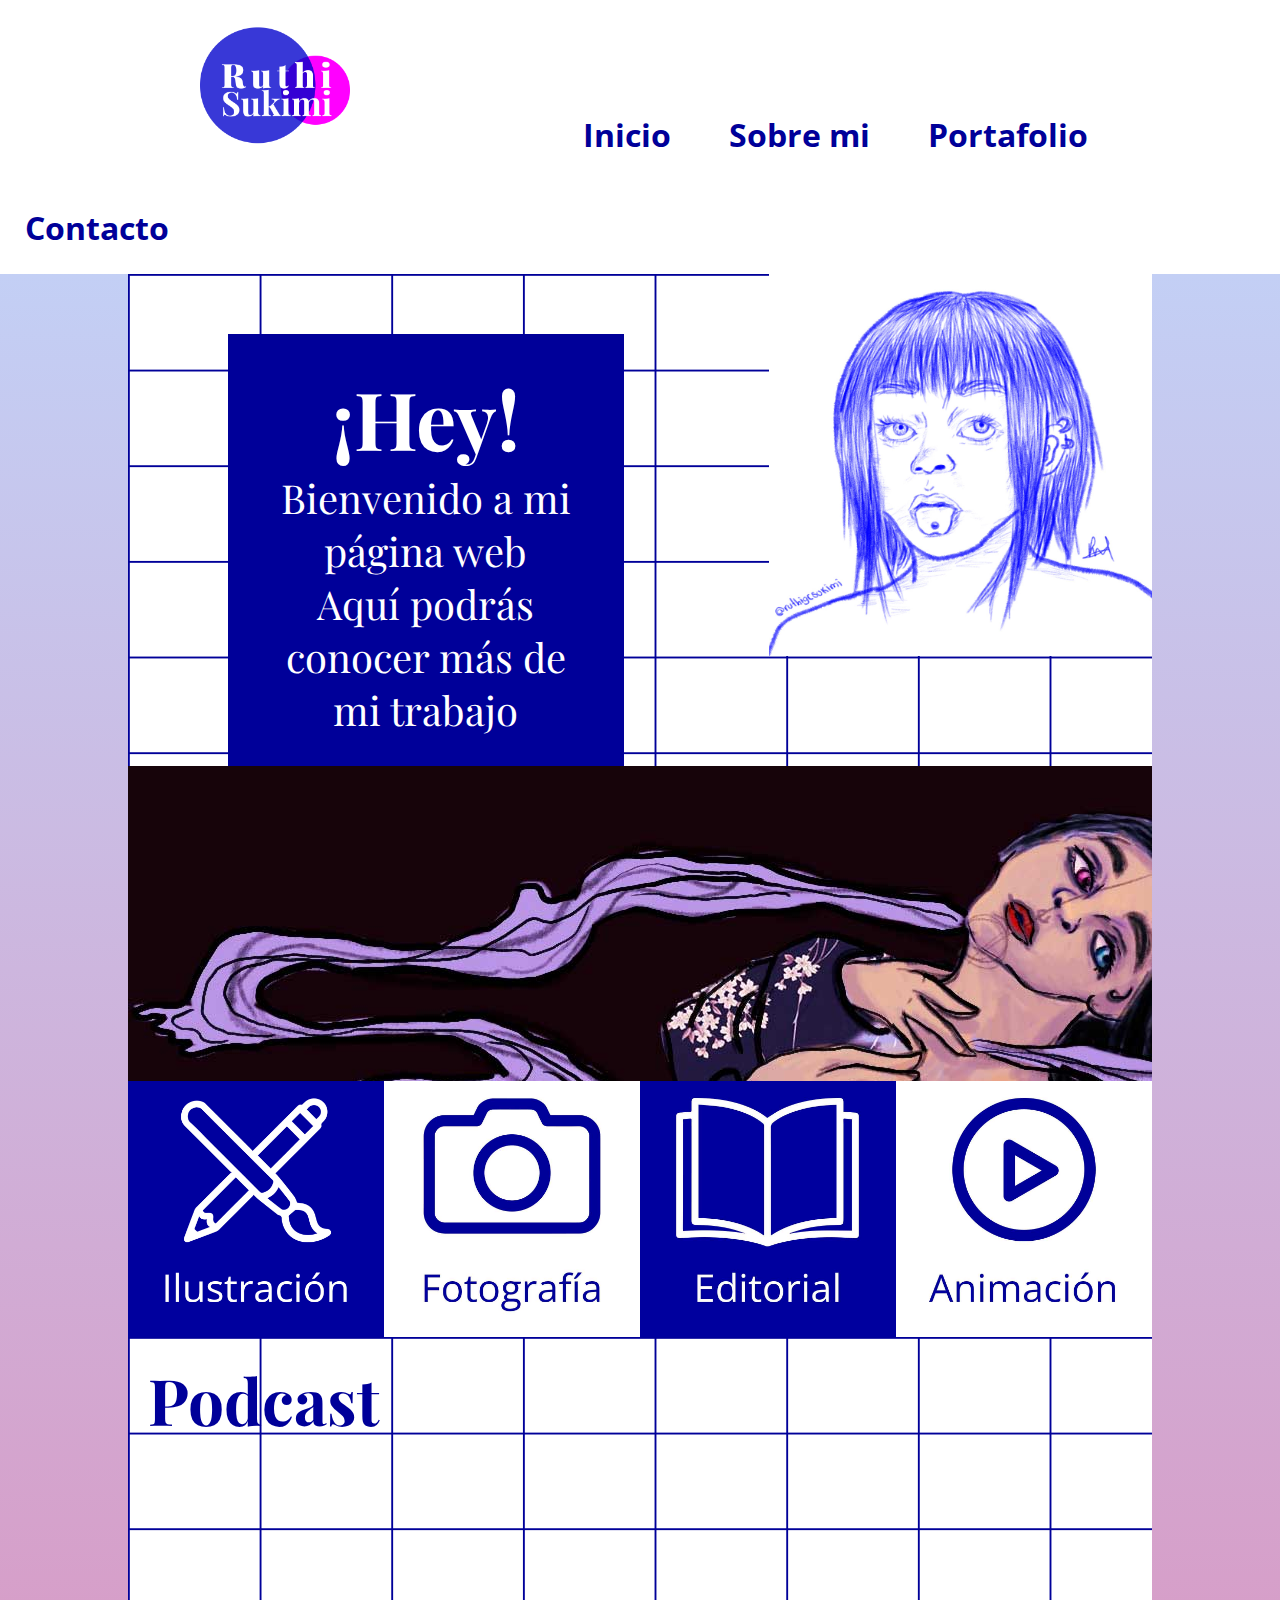
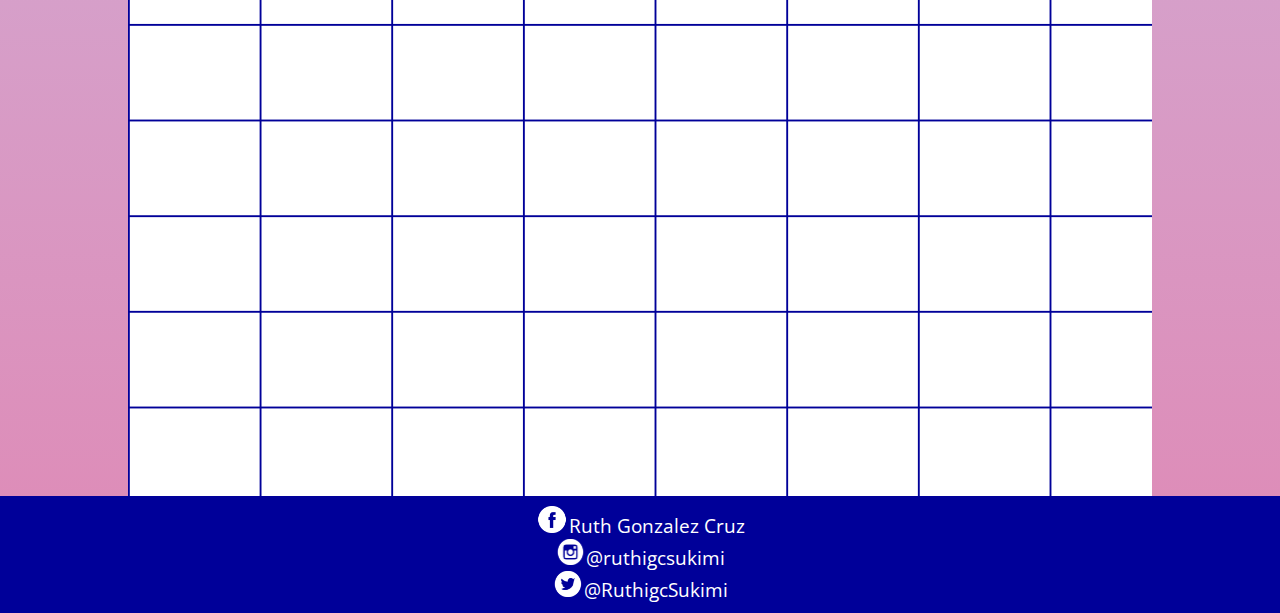
<file: index.html>
<!doctype html>
<html>
<head>
<meta charset="utf-8">
<title>Inicio</title>
<link href="style_pagina.css" rel="stylesheet" type="text/css">
<style>
	.row {
  display: -ms-flexbox; /* IE10 */
  display: flex;
  -ms-flex-wrap: wrap; /* IE10 */
  flex-wrap: wrap;
  padding: 0;
}

/* Create four equal columns that sits next to each other */
.column {
  -ms-flex: 25%; /* IE10 */
  flex: 25%;
  max-width: 25%;
  padding: 0;
	padding-top: 30%;
}

.column img {
  margin-top: 8px;
  vertical-align: middle;
  width: 100%;
}

/* Responsive layout - makes a two column-layout instead of four columns */
@media screen and (max-width: 800px) {
  .column {
    -ms-flex: 50%;
    flex: 50%;
    max-width: 50%;
  }
}

/* Responsive layout - makes the two columns stack on top of each other instead of next to each other */
@media screen and (max-width: 600px) {
  .column {
    -ms-flex: 100%;
    flex: 100%;
    max-width: 100%;
  }
}
	</style>
</head>
<body>
<header>
	<nav>
	<ul>
		<li><a href="Inicio.html"><img src="Img/logo.png" alt="logo" id="logo"></a></li>
		<li><a href="Inicio.html">Inicio</a></li>
		<li><a href="Sobre_mi.html">Sobre mi</a></li>
		<li><a href="Portafolio.html">Portafolio</a></li>
		<li><a href="Contacto.html">Contacto</a></li>
	</ul>
	</nav>
</header>
<main>
	<section class="cuadricula">
		<div class="flex-conteiner conteiner" >
		<div id="block">
			<p style="font-weight: bold;font-size: 200%">¡Hey!</p>
			<p>Bienvenido a mi página web</p>
			<p><a href="Portafolio.html">Aquí</a> podrás conocer más de mi trabajo</p>
		</div>
		<div ><img src="Img/Eye-curs_blanco.jpg" alt="eye" id="eye"></div>
		</div>
	</section>
	
	<section class="port">
	<div class="row"> 
  <div class="column">
    <a href="Portafolio.html#ilustracion"><img src="Img/icono_ilu.jpg" alt="ico_ilu" style="width:100%"></a>
    
  </div>
  <div class="column">
    <a href="Portafolio.html#foto"><img src="Img/icono_foto.jpg" alt="foto_ico" style="width:100%"></a>
    
  </div>  
  <div class="column">
    <a href="Portafolio.html#edit"><img src="Img/icono_edito.jpg" alt="edito_ico" style="width:100%"></a>
    
  </div>
  <div class="column">
    <a href="Portafolio.html#anima"><img src="Img/icono_ani.jpg" alt="edi_ico" style="width:100%"></a>
   
  </div>
</div>
	</section>
	<section class="cuadricula">
	<div class="flex-conteiner -conteiner">
		<div>
		<h1 style="padding: 20px;">Podcast</h1>
		<div style="padding: 20px">
		<iframe src="https://open.spotify.com/embed/episode/2KUd1l2SeYeY5rj3h5RM8h?utm_source=generator" width="100%" height="232" frameBorder="0" allowfullscreen="" allow="autoplay; clipboard-write; encrypted-media; fullscreen; picture-in-picture"></iframe>
		</div>
		<div style="padding: 20px">
		<iframe src="https://www.facebook.com/plugins/video.php?height=314&href=https%3A%2F%2Fwww.facebook.com%2F1PesoVisual%2Fvideos%2F1034627337068483%2F&show_text=false&width=560&t=235" width="560" height="314" style="border:none;overflow:hidden" scrolling="no" frameborder="0" allowfullscreen="true" allow="autoplay; clipboard-write; encrypted-media; picture-in-picture; web-share" allowFullScreen="true"></iframe>
		</div>
		</div>
		</div>
	</section>
</main>
<footer>
	<ul>
	<li><a href="https://www.facebook.com/rutis.glezcruz"><img src="Img/facebook.png" alt="ico_facebook" class="ico_redes">Ruth Gonzalez Cruz</a></li>
	<li><a href="https://www.instagram.com/ruthigcsukimi/?hl=es"><img src="Img/insta.png" alt="ico_insta" class="ico_redes">@ruthigcsukimi</a></li>
	<li><a href="https://twitter.com/RuthigcSukimi"><img src="Img/twitter.png" alt="ico_twi" class="ico_redes">@RuthigcSukimi</a></li>
	</ul>
	</footer>
</body>
</html>
</file>
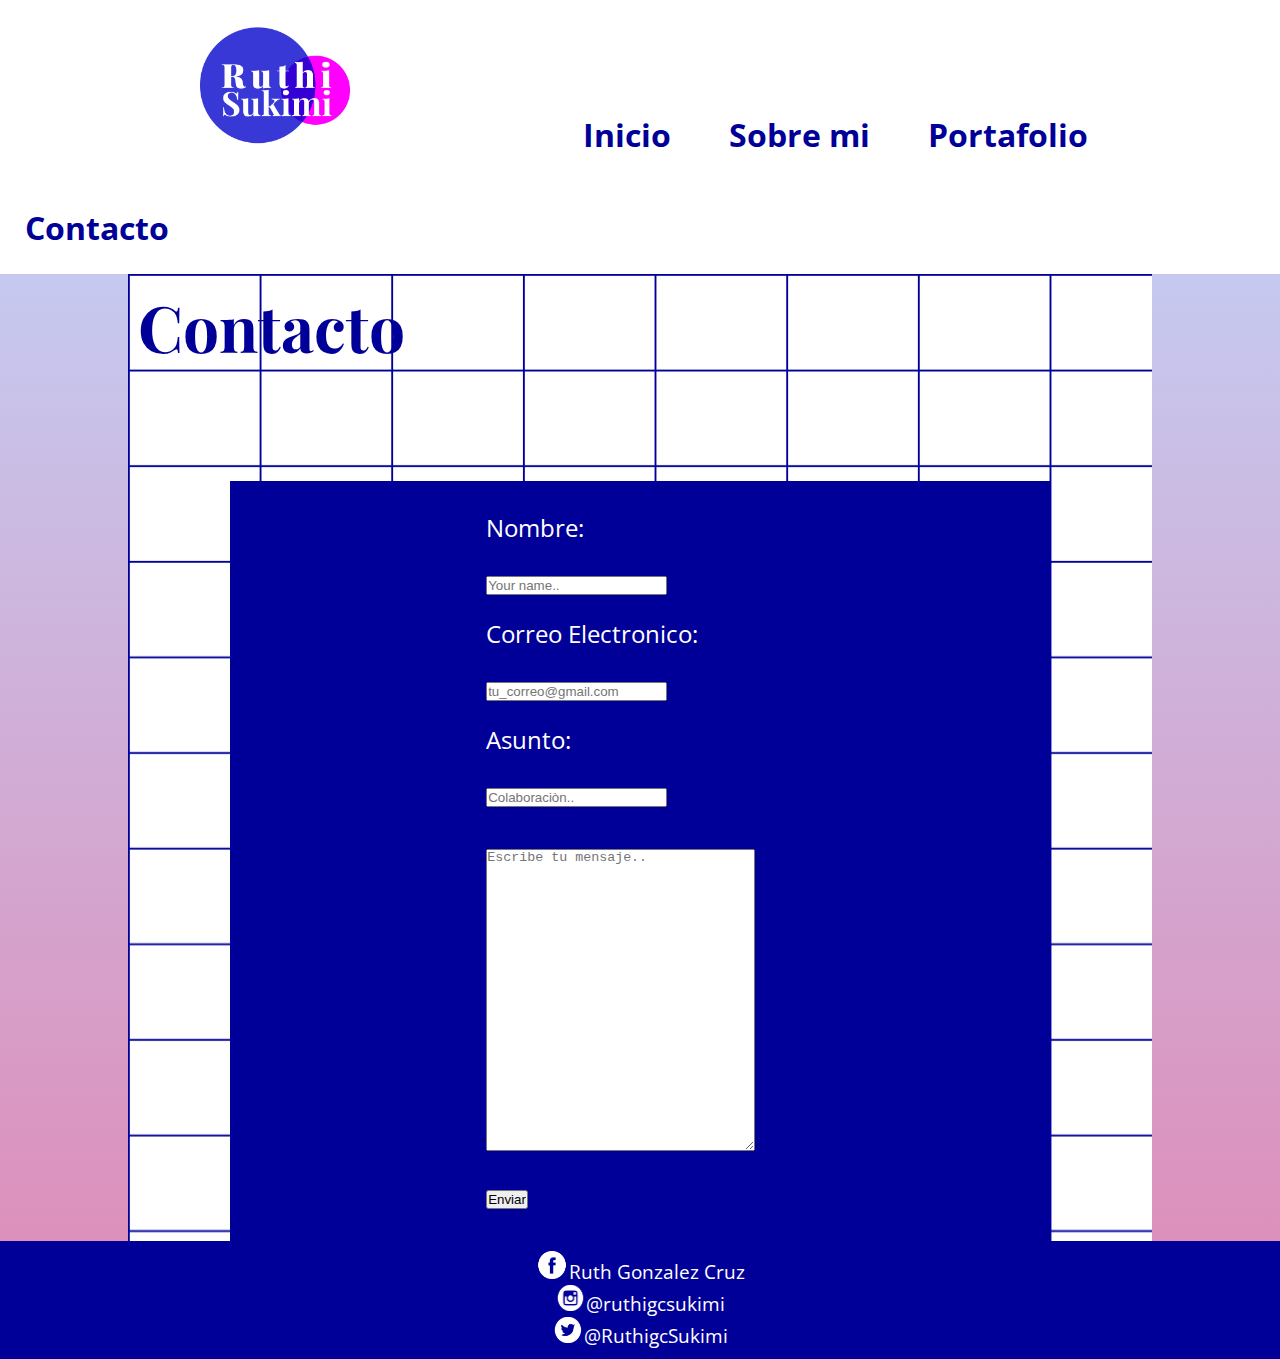
<file: Contacto.html>
<!doctype html>
<html>
<head>
<meta charset="utf-8">
<title>Contacto</title>
	<link href="style_pagina.css" rel="stylesheet" type="text/css">
	<link rel="preconnect" href="https://fonts.googleapis.com">
<link rel="preconnect" href="https://fonts.gstatic.com" crossorigin>
<link href="https://fonts.googleapis.com/css2?family=Open+Sans:ital,wght@1,500&display=swap" rel="stylesheet">
	<style>
		p {
			padding: 10px;
			
			font-size: 150%;
		}
		
		label {
			color: #FFFFFF;
			font-family: 'Open Sans', sans-serif;	
		}
		form {
			align-items: center;
			padding: 20px;
			padding-left: 30%;
			font-family: 'Open Sans', sans-serif;
			 
		}
		.container {
			background-color: #000099;
			margin-top: 0;
			margin: 10%;
			margin-bottom: 0;
		}
		section {
			background-image:url(Img/cuadricula.png)
		}
		
	</style>
</head>

<body>
<header>
	<nav>
	<ul>
		<li><a href="Inicio.html"><img src="Img/logo.png" alt="logo" id="logo"></a></li>
		<li><a href="Inicio.html">Inicio</a></li>
		<li><a href="Sobre_mi.html">Sobre mi</a></li>
		<li><a href="Portafolio.html">Portafolio</a></li>
		<li><a href="Contacto.html">Contacto</a></li>
	</ul>
	</nav>
</header>
<main>
	<section></section>
	<section></section>
	<section>
	<h1>Contacto</h1>
	<div class="container">
  <form action="action_page.php">

    <p><label for="fname">Nombre:</label></p>
    <p><input type="text" id="fname" name="firstname" placeholder="Your name.."></p>
	<p><label for="lname">Correo Electronico:</label></p>
    <p><input type="text" id="email" name="email" placeholder="tu_correo@gmail.com"></p>
	<p><label for="lname">Asunto:</label></p>
    <p><input type="text" id="lname" name="lastname" placeholder="Colaboraciòn.."></p>
    <p><label for="subject"></label></p>
    <p><textarea id="subject" name="subject" placeholder="Escribe tu mensaje.." style="height:300px;width:50%;"></textarea></p>
    <p><input type="submit" value="Enviar"></p>
  </form>
</div>
	</section>
</main>
<footer>
	<ul>
	<li><a href="https://www.facebook.com/rutis.glezcruz"><img src="Img/facebook.png" alt="ico_facebook" class="ico_redes">Ruth Gonzalez Cruz</a></li>
	<li><a href="https://www.instagram.com/ruthigcsukimi/?hl=es"><img src="Img/insta.png" alt="ico_insta" class="ico_redes">@ruthigcsukimi</a></li>
	<li><a href="https://twitter.com/RuthigcSukimi"><img src="Img/twitter.png" alt="ico_twi" class="ico_redes">@RuthigcSukimi</a></li>
	</ul>
	</footer>
</body>
</html>
</file>
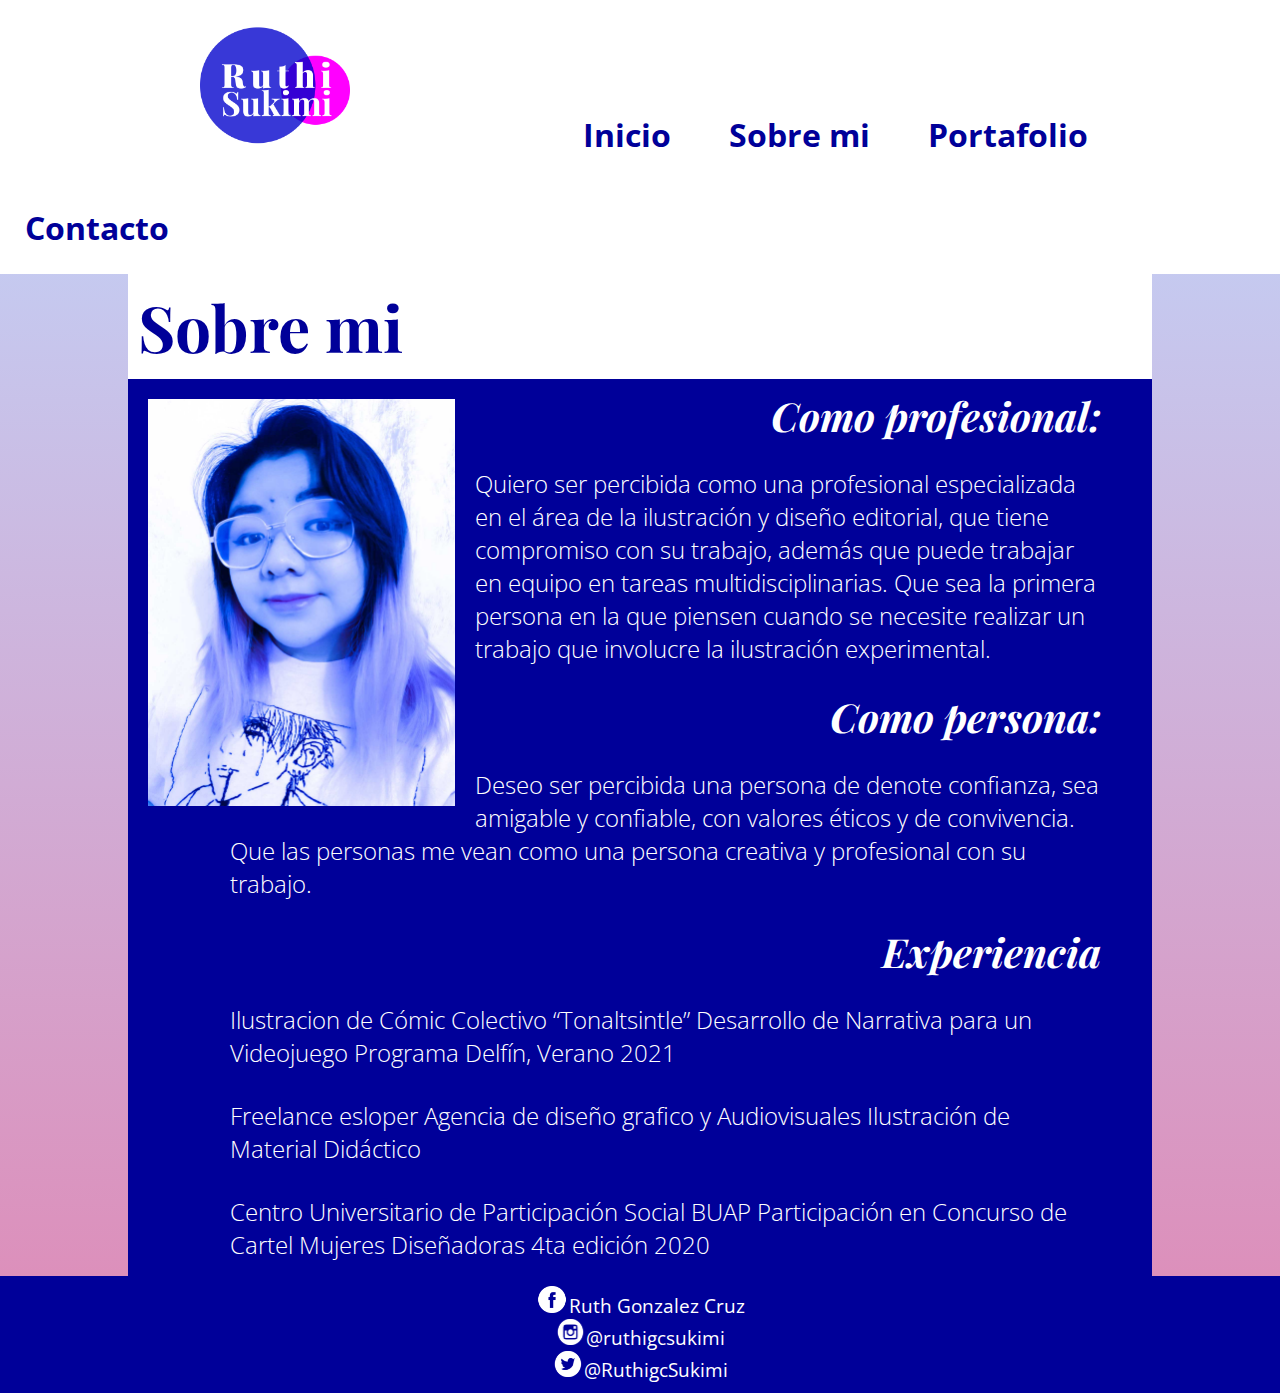
<file: Sobre_mi.html>
<!doctype html>
<html>
<head>
<meta charset="utf-8">
<title>Sobre mi</title>
<link href="style_pagina.css" rel="stylesheet" type="text/css">
<link rel="preconnect" href="https://fonts.googleapis.com">
<link rel="preconnect" href="https://fonts.gstatic.com" crossorigin>
<link href="https://fonts.googleapis.com/css2?family=Open+Sans:wght@300&display=swap" rel="stylesheet">
<style>
	
	p {
		color:#FFFFFF;
		font-family:'Open Sans', sans-serif;
		font-weight: lighter;
		font-size: 150%;
		padding: 15px;
		padding-right: 5%;
		padding-left: 10%;
	}
	.pantalla {
		
	}
	</style>
</head>
<body>
<header>
	<nav>
	<ul>
		<li><a href="Inicio.html"><img src="Img/logo.png" alt="logo" id="logo"></a></li>
		<li><a href="Inicio.html">Inicio</a></li>
		<li><a href="Sobre_mi.html">Sobre mi</a></li>
		<li><a href="Portafolio.html">Portafolio</a></li>
		<li><a href="Contacto.html">Contacto</a></li>
	</ul>
	</nav>
</header>
<main>
	
	<section>
	<h1>Sobre mi</h1>
	<div class="pantalla">
		
	</div>
	<div class="pantalla">
		<div>
		<img src="Img/Yo_foto.jpg" alt="fotos" width="30%" style="padding: 20px" align="left">
		<h2>Como profesional:</h2>
		<p>Quiero ser percibida como una profesional 
especializada en el área de la ilustración y 
diseño editorial, que tiene compromiso con su 
trabajo, además que puede trabajar en equipo 
en tareas multidisciplinarias. Que sea la 
primera persona en la que piensen cuando se 
necesite realizar un trabajo que involucre la 
ilustración experimental.</p>
		<h2>Como persona:</h2>
		<p>Deseo ser percibida una persona de denote 
confianza, sea amigable y confiable, con 
valores éticos y de convivencia. Que las 
personas me vean como una persona 
creativa y profesional con su trabajo.
</p>
	</div>
		</div>
	</section>
	<section>
		<div class="pantalla">
			<h2>Experiencia </h2>
		<p>Ilustracion de Cómic 
Colectivo “Tonaltsintle”
Desarrollo de Narrativa para un Videojuego
Programa Delfín, Verano 2021
</p> 
			<p>Freelance
esloper Agencia de diseño grafico y Audiovisuales
Ilustración de Material Didáctico</p>
			<p>
Centro Universitario de Participación Social BUAP
Participación en Concurso de Cartel
Mujeres Diseñadoras 4ta edición 2020</p>
			</div>
	</section>

</main>
<footer>
	<ul>
	<li><a href="https://www.facebook.com/rutis.glezcruz"><img src="Img/facebook.png" alt="ico_facebook" class="ico_redes">Ruth Gonzalez Cruz</a></li>
	<li><a href="https://www.instagram.com/ruthigcsukimi/?hl=es"><img src="Img/insta.png" alt="ico_insta" class="ico_redes">@ruthigcsukimi</a></li>
	<li><a href="https://twitter.com/RuthigcSukimi"><img src="Img/twitter.png" alt="ico_twi" class="ico_redes">@RuthigcSukimi</a></li>
	</ul>
	</footer>
</body>
</html>
</file>
<file: style_pagina.css>
@charset "utf-8";
@import url('https://fonts.googleapis.com/css2?family=Open+Sans:wght@500&display=swap');
@import url('https://fonts.googleapis.com/css2?family=Playfair+Display:wght@500&display=swap');
@import url('https://fonts.googleapis.com/css2?family=Playfair+Display:ital@1&display=swap');
*{
	padding: 0;
	margin: 0;
}
nav {
	font-family: 'Open Sans', sans-serif;
	font-size: 200%;
	font-weight: bold;
	background-color: #FFFFFF;
	
}
nav ul li {
	padding: 25px;
	display: inline-block;
	text-align: center;
	list-style-type: none;
	color:#000099;
}
#logo {
	width: 30%
}
body{
background-image: linear-gradient(to top, #df89b5 0%, #bfd9fe 100%);
}
.cuadricula {
	background-image:url(Img/cuadricula.png)
}
.flex-conteiner {
	display: flex;
	align-items:stretch
	
}
.flex-container > div {
	text-align: center;
}
section {
	width: auto;
	margin-left: 10%;
	margin-right: 10%;
	background-color: #FFFFFF;
	
}
h1 {
	padding: 10px;
	font-family: 'Playfair Display', serif;
	font-weight: bold;
	font-size: 400%;
	color: #000099;
}
h2 {
	text-align: right;
	padding: 10px;
	padding-right: 5%;
	font-size: 250%;
	font-family:'Playfair Display', serif;
	font-style: italic;
	background-color: #000099;
	color: #FFFFFF
}
#eye {
	width: 80%;
	padding-left: 20%;
}
#block{
	background-color: #000099;
	font-family: 'Playfair Display', serif;
	text-align: center;
	font-size: 250%;
	color: #FFFFFF;
	padding: 30px;
	height: 80%;
	margin-right: 50px;
	margin-top: 60px;
	margin-left: 100px;
	
	
}

.port {
	background-image: url(Img/Ilu2.jpg);
}
#portada {
	width: 100%;
}
.ico_redes {
	width: 5%;
}
.pantalla {
	background-color: #000099;
}
#block a:link {
	text-decoration: none;
	color: #FFFFFF
}
#block a:visited {
	text-decoration: none;
	color: #FFFFFF
}
a:hover{
	font-size: 120%;
}
nav a:link {
	text-decoration: none;
	color: #000099;
}
nav a:visited{
	text-decoration:none;
	color: #000099;
}
footer a:link{
	text-decoration: none;
	color: #FFFFFF
}
footer a:visited{
	text-decoration: none;
	color: #FFFFFF
}
footer {
	background-color: #000099;
	text-align: center;
	width: auto;
	font-family: 'Open Sans', sans-serif;
	padding: 10px;
	font-size: 120%;
}
footer ul li {
	display: inline-block;
	text-align: center;
	list-style-type: none;
	border: none;
	color: #FFFFFF;
	margin: 0;
}
</file>
